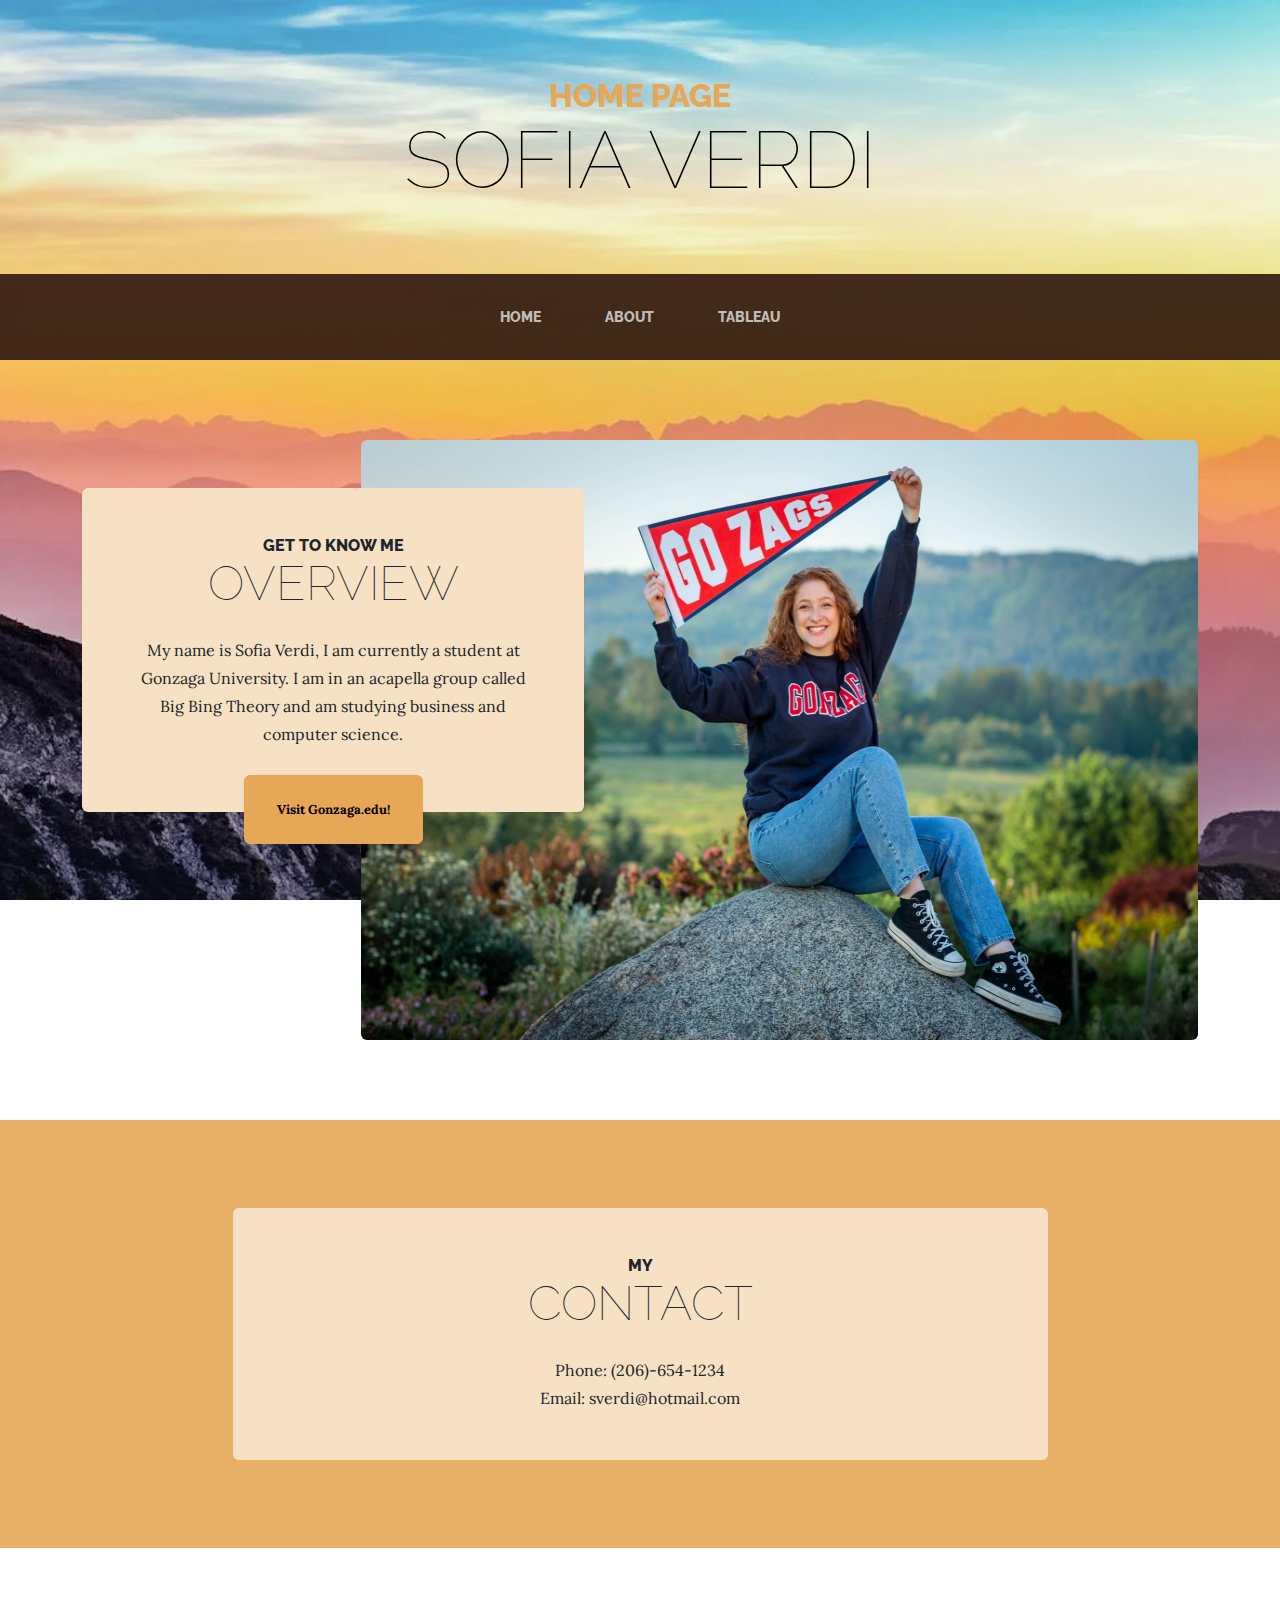
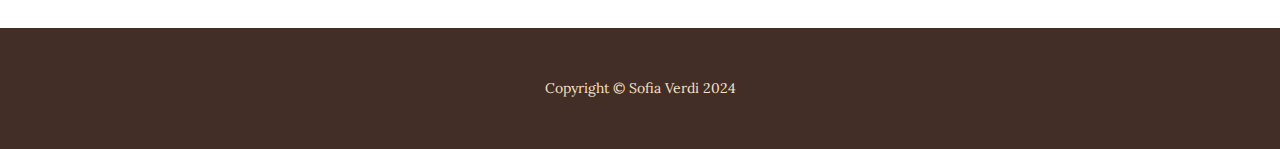
<file: index.html>
<!-- Sofia Verdi
6/28/2024 -->
<!DOCTYPE html>
<html lang="en">
    <head>
        <meta charset="utf-8" />
        <meta name="viewport" content="width=device-width, initial-scale=1, shrink-to-fit=no" />
        <meta name="description" content="" />
        <meta name="author" content="" />
        <title>Sofia Verdi - Home Page</title>
        <link rel="icon" type="image/x-icon" href="assets/favicon.ico" />
        <!-- Google fonts-->
        <link href="https://fonts.googleapis.com/css?family=Raleway:100,100i,200,200i,300,300i,400,400i,500,500i,600,600i,700,700i,800,800i,900,900i" rel="stylesheet" />
        <link href="https://fonts.googleapis.com/css?family=Lora:400,400i,700,700i" rel="stylesheet" />
        <!-- Core theme CSS (includes Bootstrap)-->
        <link href="styles/styles.css" rel="stylesheet" />
        <link href="styles/mystyles.css" rel="stylesheet"/>
    </head>
    <body>
        <header>
            <h1 class="site-heading text-center text-faded d-none d-lg-block">
                <span class="site-heading-upper text-primary mb-3">Home Page</span>
                <span class="site-heading-lower name">Sofia Verdi</span>
            </h1>
        </header>
        <!-- Navigation-->
        <nav class="navbar navbar-expand-lg navbar-dark py-lg-4" id="mainNav">
            <div class="container">
                <a class="navbar-brand text-uppercase fw-bold d-lg-none" href="index.html"></a>
                <button class="navbar-toggler" type="button" data-bs-toggle="collapse" data-bs-target="#navbarSupportedContent" aria-controls="navbarSupportedContent" aria-expanded="false" aria-label="Toggle navigation"><span class="navbar-toggler-icon"></span></button>
                <div class="collapse navbar-collapse" id="navbarSupportedContent">
                    <ul class="navbar-nav mx-auto">
                        <li class="nav-item px-lg-4"><a class="nav-link text-uppercase" href="index.html">Home</a></li>
                        <li class="nav-item px-lg-4"><a class="nav-link text-uppercase" href="HTML/aboutme.html">About</a></li>
                        <li class="nav-item px-lg-4"><a class="nav-link text-uppercase" href="HTML/tableau.html">Tableau</a></li>
                    </ul>
                </div>
            </div>
        </nav>
        <section class="page-section clearfix">
            <div class="container">
                <div class="intro">
                    <img class="intro-img img-fluid mb-3 mb-lg-0 rounded selfpicture" src="assets/images/sofieGU.jpg" alt="Picture of Sofia Verdi" />
                    <div class="intro-text left-0 text-center bg-faded p-5 rounded">
                        <h2 class="section-heading mb-4">
                            <span class="section-heading-upper">Get to Know Me</span>
                            <span class="section-heading-lower">Overview</span>
                        </h2>
                        <p class="mb-3">My name is Sofia Verdi, I am currently a student at Gonzaga University. I am in an acapella group called Big Bing Theory and am studying business and computer science.</p>
                        <div class="intro-button mx-auto"><a class="btn btn-primary btn-xl" href="https://www.gonzaga.edu">Visit Gonzaga.edu!</a></div>
                    </div>
                </div>
            </div>
        </section>
        <section class="page-section cta">
            <div class="container">
                <div class="row">
                    <div class="col-xl-9 mx-auto">
                        <div class="cta-inner bg-faded text-center rounded">
                            <h2 class="section-heading mb-4">
                                <span class="section-heading-upper">My</span>
                                <span class="section-heading-lower">Contact</span>
                            </h2>
                            <p class="mb-0">Phone: (206)-654-1234</p>
                            <p class="mb-0">Email: sverdi@hotmail.com</p>
                        </div>
                    </div>
                </div>
            </div>
        </section>
        <footer class="footer text-faded text-center py-5">
            <div class="container"><p class="m-0 small">Copyright &copy; Sofia Verdi 2024</p></div>
        </footer>
        <!-- Bootstrap core JS-->
        <script src="https://cdn.jsdelivr.net/npm/bootstrap@5.2.3/dist/js/bootstrap.bundle.min.js"></script>
        <!-- Core theme JS-->
        <script src="js/scripts.js"></script>
    </body>
</html>
</file>
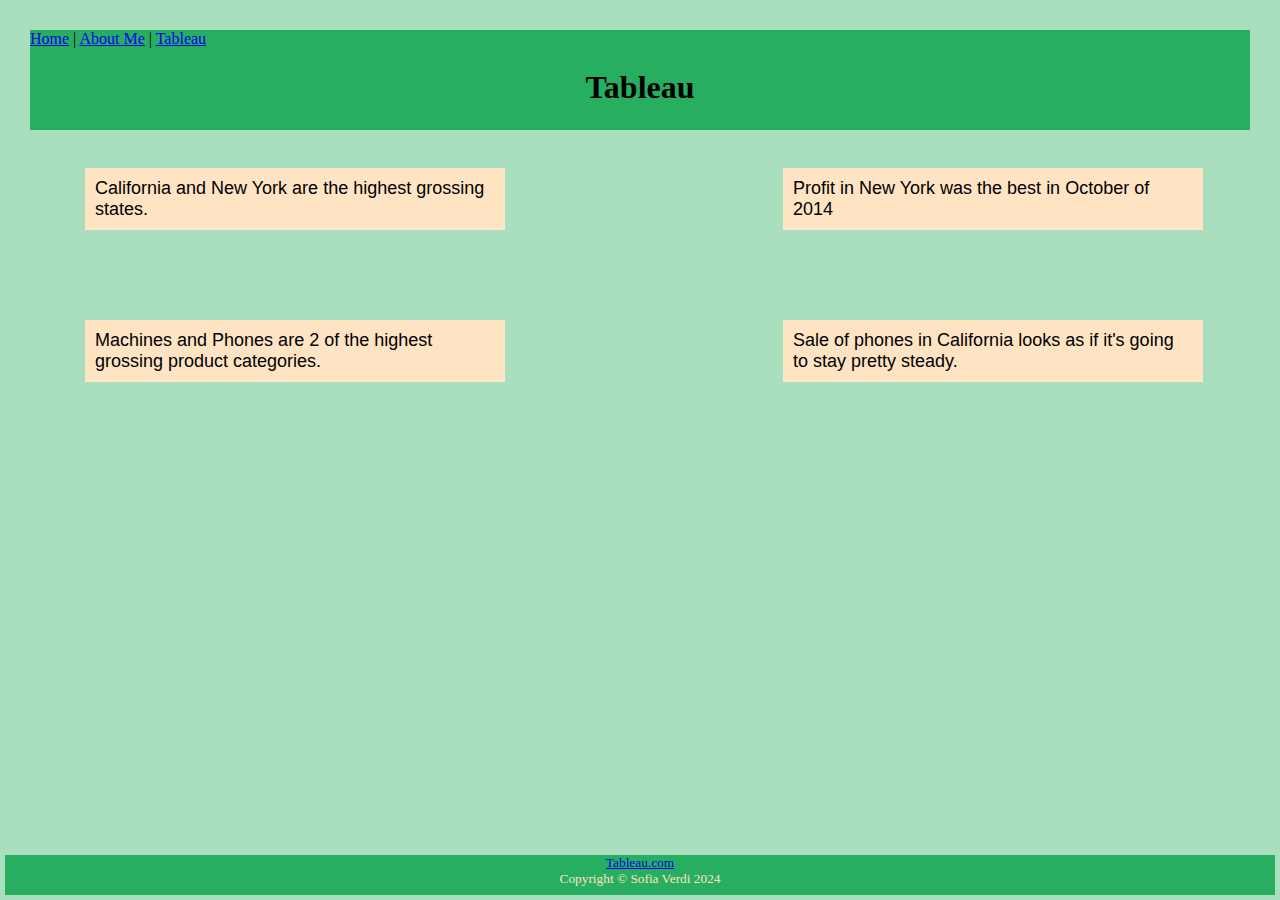
<file: HTML/tableau.html>
<!-- Sofia Verdi
6/28/2024 -->
<!DOCTYPE html>
<html lang="en">
<head>
    <meta charset="UTF-8">
    <meta name="viewport" content="width=device-width, initial-scale=1.0">
    <title>Sofia Verdi - Tableau</title>
    <link href="../styles/bootstyles.css" rel="stylesheet">
</head>
<body>
    <div class="common header">
        <a href="../index.html">Home</a> |
        <a href="aboutme.html">About Me</a> |
        <a href="tableau.html" >Tableau</a>
        <h1>Tableau</h1>
    </div>
    <div class="common mainbodyright">
        <div class='tableauPlaceholder' id='viz1719442036789' style='position: relative'>
            <noscript>
                <a href='#'>
                    <img alt='Sum of Profit in New York based on month ' src='https:&#47;&#47;public.tableau.com&#47;static&#47;images&#47;MI&#47;MISFinalTableau2&#47;Sheet1&#47;1_rss.png' style='border: none' />
                </a>
            </noscript>
            <object class='tableauViz'  style='display:none;'><param name='host_url' value='https%3A%2F%2Fpublic.tableau.com%2F' /> 
                <param name='embed_code_version' value='3' /> 
                <param name='site_root' value='' />
                <param name='name' value='MISFinalTableau2&#47;Sheet1' />
                <param name='tabs' value='no' /><param name='toolbar' value='yes' />
                <param name='static_image' value='https:&#47;&#47;public.tableau.com&#47;static&#47;images&#47;MI&#47;MISFinalTableau2&#47;Sheet1&#47;1.png' /> 
                <param name='animate_transition' value='yes' />
                <param name='display_static_image' value='yes' />
                <param name='display_spinner' value='yes' />
                <param name='display_overlay' value='yes' />
                <param name='display_count' value='yes' />
                <param name='language' value='en-US' />
                <param name='filter' value='publish=yes' />
            </object>
        </div>                
        <script type='text/javascript'>                    
            var divElement = document.getElementById('viz1719442036789');                    
            var vizElement = divElement.getElementsByTagName('object')[0];                    
            vizElement.style.width='100%';vizElement.style.height=(divElement.offsetWidth*0.75)+'px';                    
            var scriptElement = document.createElement('script');                    
            scriptElement.src = 'https://public.tableau.com/javascripts/api/viz_v1.js';                    
            vizElement.parentNode.insertBefore(scriptElement, vizElement);                
        </script>
        <p>Profit in New York was the best in October of 2014</p>
        <br>
        <br>
        <br>
        <div class='tableauPlaceholder' id='viz1719547591015' style='position: relative'>
            <noscript>
                <a href='#'>
                    <img alt='Forcast for sale of phones in California ' src='https:&#47;&#47;public.tableau.com&#47;static&#47;images&#47;MI&#47;MISFinalTableau4&#47;Sheet3&#47;1_rss.png' style='border: none' />
                </a>
            </noscript>
            <object class='tableauViz'  style='display:none;'><param name='host_url' value='https%3A%2F%2Fpublic.tableau.com%2F' /> 
                <param name='embed_code_version' value='3' /> <param name='site_root' value='' />
                <param name='name' value='MISFinalTableau4&#47;Sheet3' /><param name='tabs' value='no' />
                <param name='toolbar' value='yes' /><param name='static_image' value='https:&#47;&#47;public.tableau.com&#47;static&#47;images&#47;MI&#47;MISFinalTableau4&#47;Sheet3&#47;1.png' /> 
                <param name='animate_transition' value='yes' /><param name='display_static_image' value='yes' />
                <param name='display_spinner' value='yes' /><param name='display_overlay' value='yes' />
                <param name='display_count' value='yes' /><param name='language' value='en-US' />
            </object>
        </div>                
        <script type='text/javascript'>                    
            var divElement = document.getElementById('viz1719547591015');                    
            var vizElement = divElement.getElementsByTagName('object')[0];                    
            vizElement.style.width='100%';vizElement.style.height=(divElement.offsetWidth*0.75)+'px';                    
            var scriptElement = document.createElement('script');                    
            scriptElement.src = 'https://public.tableau.com/javascripts/api/viz_v1.js';                    
            vizElement.parentNode.insertBefore(scriptElement, vizElement);                
        </script>
        <p>Sale of phones in California looks as if it's going to stay pretty steady.</p>

    </div>
    <div class="common mainbodyleft">
        <div class='tableauPlaceholder' id='viz1719440159903' style='position: relative'>
            <noscript>
                <a href='#'>
                    <img alt='Sheet 1 ' src='https:&#47;&#47;public.tableau.com&#47;static&#47;images&#47;H2&#47;H26Y4GSWC&#47;1_rss.png' style='border: none' />
                </a>
            </noscript>
            <object class='tableauViz'  style='display:none;'>
                <param name='host_url' value='https%3A%2F%2Fpublic.tableau.com%2F' /> 
                <param name='embed_code_version' value='3' />
                <param name='path' value='shared&#47;H26Y4GSWC' />
                <param name='toolbar' value='yes' />
                <param name='static_image' value='https:&#47;&#47;public.tableau.com&#47;static&#47;images&#47;H2&#47;H26Y4GSWC&#47;1.png' />
                <param name='animate_transition' value='yes' />
                <param name='display_static_image' value='yes' />
                <param name='display_spinner' value='yes' />
                <param name='display_overlay' value='yes' />
                <param name='display_count' value='yes' />
                <param name='language' value='en-US' />
                <param name='filter' value='publish=yes' />
            </object>
        </div>                
        <script type='text/javascript'>                    
            var divElement = document.getElementById('viz1719440159903');                    
            var vizElement = divElement.getElementsByTagName('object')[0];                    
            vizElement.style.width='100%';vizElement.style.height=(divElement.offsetWidth*0.75)+'px';                    
            var scriptElement = document.createElement('script');                    
            scriptElement.src = 'https://public.tableau.com/javascripts/api/viz_v1.js';                    
            vizElement.parentNode.insertBefore(scriptElement, vizElement);                
        </script>
        <p>California and New York are the highest grossing states.</p>
        <br>
        <br>
        <br>
        <div class='tableauPlaceholder' id='viz1719547768633' style='position: relative'>
            <noscript>
                <a href='#'>
                    <img alt='Profits in New York based on Product Category ' src='https:&#47;&#47;public.tableau.com&#47;static&#47;images&#47;MI&#47;MISFinalTableau3&#47;Sheet2&#47;1_rss.png' style='border: none' />
                </a>
            </noscript>
            <object class='tableauViz'  style='display:none;'><param name='host_url' value='https%3A%2F%2Fpublic.tableau.com%2F' /> <param name='embed_code_version' value='3' /> 
                <param name='site_root' value='' />
                <param name='name' value='MISFinalTableau3&#47;Sheet2' />
                <param name='tabs' value='no' />
                <param name='toolbar' value='yes' />
                <param name='static_image' value='https:&#47;&#47;public.tableau.com&#47;static&#47;images&#47;MI&#47;MISFinalTableau3&#47;Sheet2&#47;1.png' /> 
                <param name='animate_transition' value='yes' />
                <param name='display_static_image' value='yes' />
                <param name='display_spinner' value='yes' />
                <param name='display_overlay' value='yes' />
                <param name='display_count' value='yes' />
                <param name='language' value='en-US' />
            </object>
        </div>                
        <script type='text/javascript'>                    
            var divElement = document.getElementById('viz1719547768633');                    
            var vizElement = divElement.getElementsByTagName('object')[0];                    
            vizElement.style.width='100%';vizElement.style.height=(divElement.offsetWidth*0.75)+'px';                    
            var scriptElement = document.createElement('script');                    
            scriptElement.src = 'https://public.tableau.com/javascripts/api/viz_v1.js';                    
            vizElement.parentNode.insertBefore(scriptElement, vizElement);                
        </script>
        <p>Machines and Phones are 2 of the highest grossing product categories.</p>
        <br>
        <br>
        <br>
        <br>
    </div>
    <div class="common footer">
        <a href="http://www.tableau.com">Tableau.com</a>
        <br>
        Copyright &copy; Sofia Verdi 2024
    </div>
    
    
</body>
</html>
</file>
<file: styles/mystyles.css>
/* Sofia Verdi
6/26/2024 */
.leftmenu {
    background-color: antiquewhite;
    padding-left: 15px;
    padding-right: 15px;
    margin-top: 15px;
}

.BBTimgsize {
    height: 500px;
    display: block;
    margin-left: auto;
    margin-right: auto;
    margin-top: 40px;
}

.top {
    background-color: antiquewhite;
    text-align: center;
}

a {
    color: maroon;
}

body {
    background-image: url(../assets/images/backgroundimages.webp);
}

.selfpicture {
    height: 600px;
    display: block;
    margin-left: auto;
}

.name {
    color: black;
}

.textcenter {
    text-align: center;
}

.resumepic {
    height: 700px;
    display: block;
    margin-left: auto;
    margin-right: auto;
}

iframe {
    margin-left: 155px;
}
</file>
<file: styles/bootstyles.css>
/* Sofia Verdi
6/27/2024 */
.header {
    top: 30px;
    left: 30px;
    right: 30px;
    height: 100px;
    background-color: #27AE60;
    font-family: Georgia, 'Times New Roman', Times, serif
}

.common {
    position: absolute;
    /* color: #145A32 */
}

h1 {
    text-align: center;
}

body {
    background-color: #A9DFBF;
}

.mainbodyleft {
    width: 40%;
    height: 50%;
    top: 150px;
    left: 20px;
    bottom: 100px;
    padding-left: 15px;
}

.mainbodyright {
    width: 40%;
    top: 150px;
    right: 20px;
    bottom: 100px;
    padding-right: 15px;
}

p {
    background-color: bisque;
    width: 400px;
    margin-left: 50px;
    padding: 10px;
    font-family: 'Gill Sans', 'Gill Sans MT', Calibri, 'Trebuchet MS', sans-serif;
    font-size: large;
}

.footer {
    height: 40px;
    bottom: 5px;
    left: 5px;
    right: 5px;
    font-size: 10pt;
    color: bisque;
    text-align: center;
    background-color: #27AE60;
    position: fixed;
}
</file>
